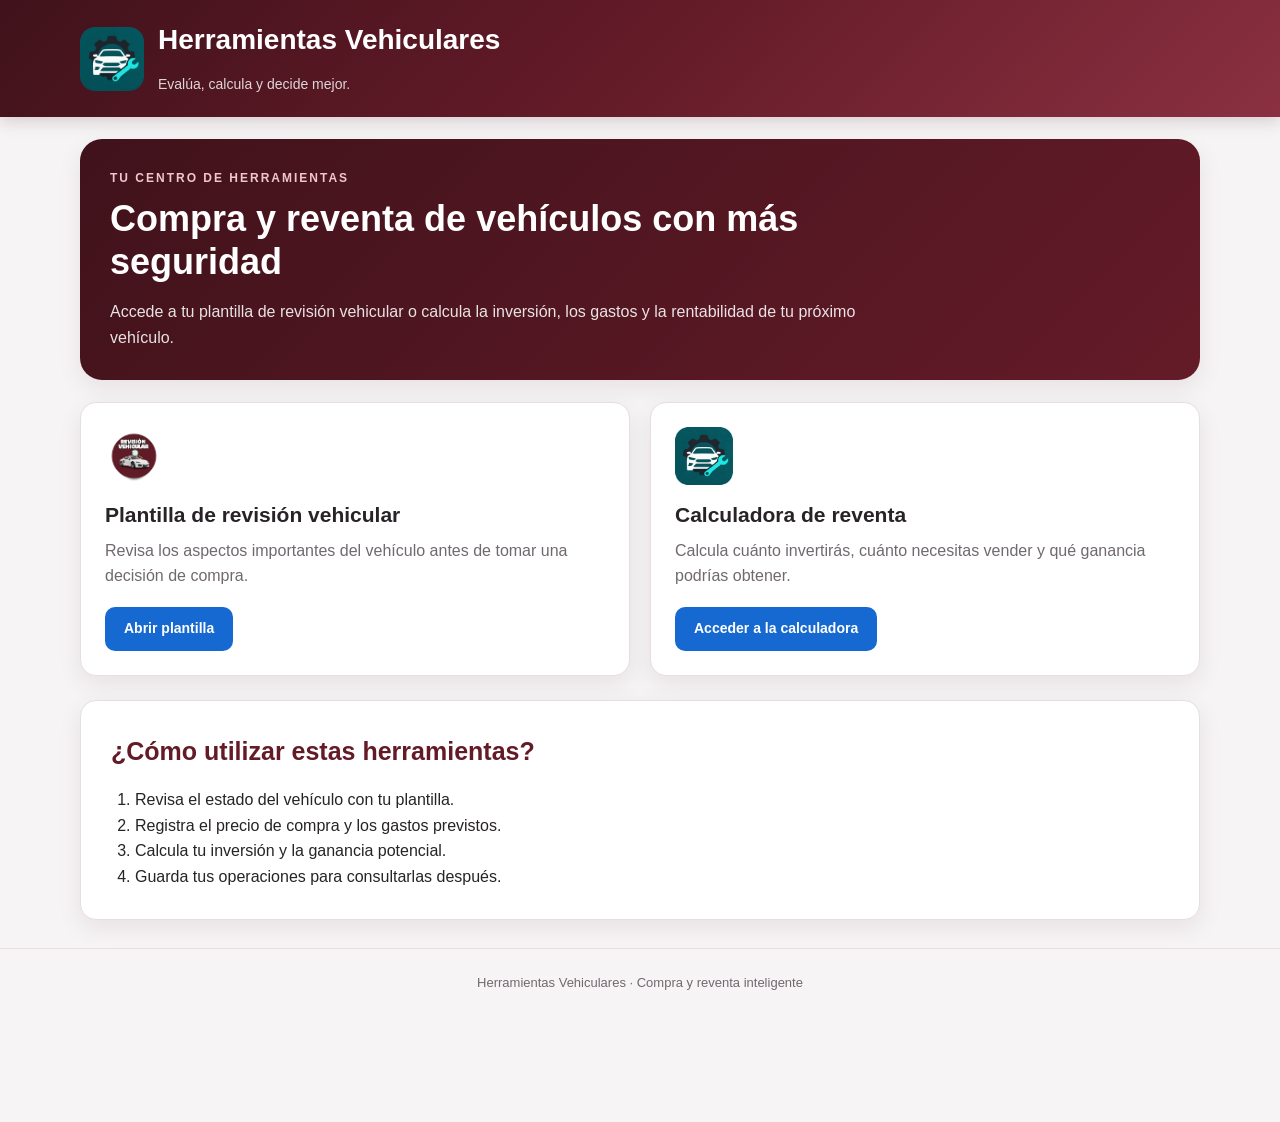
<file: index.html>
<!DOCTYPE html>
<html lang="es">

<head>
    <meta charset="UTF-8">
    <meta name="viewport" content="width=device-width, initial-scale=1.0">
    <title>Herramientas Vehiculares</title>
    <link rel="stylesheet" href="styles.css">
    <link rel="icon" type="image/png" href="icono-herramientas.png">
    <link rel="apple-touch-icon" href="icono-herramientas.png">
    <meta name="theme-color" content="#073f46">
</head>

<body>

    <header class="site-header">
        <div class="container header-content">
            <div class="brand">
                <img src="icono-herramientas.png" alt="Icono de Herramientas Vehiculares" class="icono-herramientas">

                <h1>Herramientas Vehiculares</h1>
                <p>Evalúa, calcula y decide mejor.</p>
            </div>
        </div>
    </header>

    <main class="container">
        <section class="hero">
            <p class="eyebrow">TU CENTRO DE HERRAMIENTAS</p>
            <h2>Compra y reventa de vehículos con más seguridad</h2>
            <p>
                Accede a tu plantilla de revisión vehicular o calcula
                la inversión, los gastos y la rentabilidad de tu próximo vehículo.
            </p>
        </section>

        <section class="cards">
            <article class="card">
                <img src="icono-plantilla.png" alt="Icono de plantilla" class="icono-herramientas">
                <h2>Plantilla de revisión vehicular</h2>
                <p>
                    Revisa los aspectos importantes del vehículo antes de
                    tomar una decisión de compra.
                </p>

                <a id="templateLink" class="btn btn-primary"
                    href="https://sites.google.com/view/revisionvehicular77?usp=sharing">
                    Abrir plantilla
                </a>
            </article>

            <article class="card">
                <img src="icono-herramientas.png" alt="Icono de calculadora de reventa" class="icono-herramientas">
                <h2>Calculadora de reventa</h2>
                <p>
                    Calcula cuánto invertirás, cuánto necesitas vender
                    y qué ganancia podrías obtener.
                </p>

                <a class="btn btn-primary" href="login.html">
                    Acceder a la calculadora
                </a>
            </article>
        </section>

        <section class="panel">
            <h2>¿Cómo utilizar estas herramientas?</h2>
            <ol>
                <li>Revisa el estado del vehículo con tu plantilla.</li>
                <li>Registra el precio de compra y los gastos previstos.</li>
                <li>Calcula tu inversión y la ganancia potencial.</li>
                <li>Guarda tus operaciones para consultarlas después.</li>
            </ol>
        </section>
    </main>

    <footer class="site-footer">
        <p>Herramientas Vehiculares · Compra y reventa inteligente</p>
    </footer>

</body>

</html>
</file>
<file: styles.css>
/**&#x20;HERRAMIENTAS VEHICULARES — estilos de la calculadora&#x20;**/

:root {
  --vino: #641b28;

  --vino-oscuro: #40121b;

  --vino-claro: #8a3041;

  --fondo: #f6f4f5;

  --blanco: #ffffff;

  --texto: #272327;

  --texto-suave: #706970;

  --borde: #e5dfe2;

  --azul: #1769d2;

  --azul-hover: #0e53ad;

  --verde: #16804a;

  --rojo: #c62828;

  --sombra: 0 8px 24px rgba(64, 18, 27, 0.08);

  --radio: 16px;
}

* {
  box-sizing: border-box;
}

html {
  scroll-behavior: smooth;
}

body {
  margin: 0;
  font-family: Arial, Helvetica, sans-serif;
  background: var(--fondo);
  color: var(--texto);
  line-height: 1.6;
  padding-bottom: 90px;
}

a {
  color: var(--vino);
  text-decoration: none;
}

a:hover {
  text-decoration: underline;
}

button,
input,
select,
textarea {
  font: inherit;
}

button,
a {
  -webkit-tap-highlight-color: transparent;
}

button {
  cursor: pointer;
}

.container {
  width: min(1120px, calc(100% - 36px));
  margin: 0 auto;
}

.site-header {
  background: linear-gradient(
    135deg,
    var(--vino-oscuro),
    var(--vino),
    var(--vino-claro)
  );
  color: var(--blanco);
  padding: 22px 0;
  box-shadow: 0 4px 16px rgba(64, 18, 27, 0.18);
}

.header-content {
  display: flex;
  align-items: center;
  justify-content: space-between;
  gap: 18px;
}

.brand {
  display: flex;
  align-items: center;
  gap: 14px;
}

.brand-icon {
  display: grid;
  place-items: center;
  width: 54px;
  height: 54px;
  border-radius: 14px;
  background: rgba(255, 255, 255, 0.14);
  font-size: 29px;
  flex-shrink: 0;
}

.brand h1 {
  margin: 0;
  font-size: clamp(20px, 3vw, 28px);
  line-height: 1.25;
}

.brand p {
  margin: 5px 0 0;
  color: rgba(255, 255, 255, 0.82);
  font-size: 14px;
}

.hero {
  margin: 30px 0;
  padding: clamp(28px, 5vw, 54px);
  border-radius: 22px;
  color: var(--blanco);
  background: linear-gradient(135deg, var(--vino-oscuro), var(--vino));
  box-shadow: var(--sombra);
}

.hero h2 {
  max-width: 780px;
  margin: 8px 0 14px;
  font-size: clamp(27px, 4vw, 42px);
  line-height: 1.2;
}

.hero p:not(.eyebrow) {
  max-width: 760px;
  margin-bottom: 0;
  color: rgba(255, 255, 255, 0.88);
  font-size: 16px;
}

.eyebrow {
  margin: 0;
  font-size: 12px;
  font-weight: 800;
  letter-spacing: 2px;
  color: #f1c6ce;
}

.panel {
  margin: 24px 0;
  padding: clamp(20px, 3vw, 30px);
  border: 1px solid var(--borde);
  border-radius: var(--radio);
  background: var(--blanco);
  box-shadow: var(--sombra);
}

.panel h2 {
  margin: 0 0 16px;
  color: var(--vino);
  font-size: clamp(20px, 3vw, 25px);
}

.panel h3 {
  margin: 0 0 12px;
  color: var(--vino);
}

.panel p {
  color: var(--texto-suave);
}

.grid {
  display: grid;
  grid-template-columns: repeat(2, minmax(0, 1fr));
  gap: 20px;
}

.field {
  display: flex;
  flex-direction: column;
  gap: 7px;
  margin-bottom: 18px;
  min-width: 0;
}

.field label {
  font-size: 14px;
  font-weight: 700;
  color: #40363b;
}

.field input,
.field select,
.field textarea,
.tools input[type="search"] {
  width: 100%;
  min-height: 45px;
  padding: 11px 13px;
  border: 1px solid #d9d1d5;
  border-radius: 9px;
  background: #fff;
  color: var(--texto);
  outline: none;
  transition:
    border-color 0.2s,
    box-shadow 0.2s;
}

.field input:focus,
.field select:focus,
.field textarea:focus,
.tools input[type="search"]:focus {
  border-color: var(--azul);
  box-shadow: 0 0 0 3px rgba(23, 105, 210, 0.1);
}

.field input::placeholder,
.field textarea::placeholder {
  color: #a49ba1;
}

.field textarea {
  resize: vertical;
  min-height: 100px;
}

.field-help {
  display: block;
  margin-top: 5px;
  color: #64748b;
  font-size: 12px;
  line-height: 1.5;
}

.button-group {
  display: flex;
  flex-wrap: wrap;
  gap: 12px;
  margin-top: 8px;
}

.btn {
  display: inline-flex;
  align-items: center;
  justify-content: center;
  gap: 8px;
  min-height: 44px;
  padding: 11px 18px;
  border: 1px solid transparent;
  border-radius: 10px;
  font-weight: 700;
  font-size: 14px;
  line-height: 1.4;
  text-align: center;
  cursor: pointer;
  transition:
    background 0.2s,
    transform 0.15s,
    box-shadow 0.2s;
}

.btn:hover {
  text-decoration: none;
  transform: translateY(-1px);
}

.btn-primary {
  background: var(--azul);
  color: var(--blanco);
}

.btn-primary:hover {
  background: var(--azul-hover);
  color: var(--blanco);
  box-shadow: 0 4px 12px rgba(23, 105, 210, 0.22);
}

.btn-secondary {
  border-color: var(--borde);
  background: #f7f5f6;
  color: var(--texto);
}

.btn-secondary:hover {
  background: #eee8eb;
}

button:focus-visible,
a:focus-visible,
input:focus-visible,
select:focus-visible,
textarea:focus-visible {
  outline: 3px solid rgba(23, 105, 210, 0.4);
  outline-offset: 3px;
}

.back-navigation {
  margin: 24px 0 0;
}

.back-navigation .btn {
  display: inline-flex;
}

.panel-compra-venta .section-description {
  color: #64748b;
  line-height: 1.6;
  margin-bottom: 20px;
}

.panel-compra-venta .price-card {
  padding: 16px;
  border: 1px solid #e2e8f0;
  border-radius: 14px;
  background: #fff;
  transition:
    transform 0.2s,
    box-shadow 0.2s;
}

.panel-compra-venta .price-card:hover {
  transform: translateY(-2px);
  box-shadow: 0 8px 20px rgba(15, 23, 42, 0.07);
}

.panel-compra-venta .price-card label {
  display: block;
  margin-bottom: 9px;
  font-weight: 700;
  line-height: 1.5;
}

.panel-compra-venta .price-card input {
  width: 100%;
  box-sizing: border-box;
  font-size: 16px;
  font-weight: 600;
}

.price-original {
  border-left: 4px solid #64748b !important;
}

.price-buy {
  border-left: 4px solid #2563eb !important;
}

.price-publish {
  border-left: 4px solid #16a34a !important;
}

.price-estimated {
  border-left: 4px solid #d97706 !important;
}

.price-real {
  border-left: 4px solid #0d9488 !important;
}

.metrics {
  display: grid;
  grid-template-columns: repeat(3, minmax(0, 1fr));
  gap: 16px;
}

.metric {
  min-width: 0;
  padding: 20px;
  border: 1px solid #eadde1;
  border-radius: 13px;
  background: #fcf8f9;
}

.metric span {
  display: block;
  margin-bottom: 10px;
  color: var(--texto-suave);
  font-size: 13px;
  line-height: 1.5;
}

.metric strong {
  display: block;
  overflow-wrap: anywhere;
  color: var(--vino);
  font-size: clamp(18px, 2.4vw, 25px);
  line-height: 1.3;
}

.metric strong.negative,
.negative {
  color: var(--rojo);
}

.metric strong.positive,
.positive {
  color: var(--verde);
}

\#resultados .metrics {
  gap: 18px;
  margin-top: 22px;
}

\#resultados .metric {
  padding: 22px;
  border-color: #e2e8f0;
  border-radius: 14px;
  background: #fff;
  box-shadow: 0 3px 10px rgba(15, 23, 42, 0.035);
}

.help-text {
  margin: 20px 0 0;
  font-size: 13px;
  line-height: 1.7;
}

.tools {
  display: flex;
  align-items: center;
  flex-wrap: wrap;
  gap: 10px;
  margin-bottom: 20px;
}

.tools input[type="search"] {
  flex: 1 1 240px;
  min-width: 180px;
}

.tools button {
  flex: 0 0 auto;
}

.table-wrapper {
  width: 100%;
  overflow-x: auto;
  border: 1px solid var(--borde);
  border-radius: 10px;
}

table {
  width: 100%;
  border-collapse: collapse;
  background: var(--blanco);
  font-size: 14px;
}

thead {
  background: var(--vino);
  color: var(--blanco);
}

th,
td {
  padding: 13px 14px;
  border-bottom: 1px solid var(--borde);
  text-align: left;
  vertical-align: middle;
}

th {
  white-space: nowrap;
  font-size: 13px;
}

tbody tr:hover {
  background: #fcf7f8;
}

tbody tr:last-child td {
  border-bottom: 0;
}

td button {
  margin: 3px;
  padding: 7px 10px;
  border: 1px solid var(--borde);
  border-radius: 7px;
  background: #f7f5f6;
  color: var(--texto);
  font-size: 12px;
  font-weight: 700;
}

td button:hover {
  border-color: var(--vino);
  background: #f7e9ec;
}

.site-footer {
  margin-top: 38px;
  padding: 24px 0 30px;
  border-top: 1px solid var(--borde);
  color: var(--texto-suave);
  text-align: center;
  font-size: 13px;
}

.site-footer p {
  margin: 0 0 8px;
}

.site-footer a {
  font-weight: 700;
}

[hidden] {
  display: none !important;
}

.annual-use-card {
  display: flex;
  flex-direction: column;
  gap: 5px;
  margin-top: 4px;
  padding: 16px 18px;
  border: 1px solid #eadde1;
  border-left: 5px solid var(--vino);
  border-radius: 12px;
  background: #fcf8f9;
}

.annual-use-card strong {
  color: var(--vino);
}

.annual-use-card span {
  font-weight: 700;
}

.annual-use-card small {
  color: var(--texto-suave);
  font-size: 12px;
}

.calculator-tabs {
  position: fixed;
  z-index: 1000;
  bottom: 0;
  left: 0;
  right: 0;
  display: grid;
  grid-template-columns: repeat(4, minmax(0, 1fr));
  gap: 8px;
  padding: 10px max(12px, calc((100vw - 1120px) / 2));
  border-top: 1px solid var(--borde);
  background: rgba(255, 255, 255, 0.97);
  box-shadow: 0 -6px 22px rgba(40, 20, 28, 0.09);
  backdrop-filter: blur(10px);
}

.calculator-tab {
  min-height: 48px;
  padding: 9px 12px;
  border: 1px solid var(--borde);
  border-radius: 10px;
  background: #f7f5f6;
  color: #4b3e43;
  font-size: 13px;
  font-weight: 700;
  transition:
    background 0.2s,
    color 0.2s,
    border-color 0.2s;
}

.calculator-tab:hover {
  border-color: var(--vino-claro);
}

.calculator-tab.active {
  border-color: var(--vino);
  background: var(--vino);
  color: #fff;
  box-shadow: 0 3px 10px rgba(100, 27, 40, 0.2);
}

.vehicle-summary,
.summary-block {
  margin: 0 0 22px;
  padding: 20px;
  border: 1px solid var(--borde);
  border-radius: 14px;
  background: #fff;
}

.summary-grid {
  display: grid;
  grid-template-columns: repeat(3, minmax(0, 1fr));
  gap: 12px;
}

.summary-item {
  display: flex;
  flex-direction: column;
  gap: 4px;
  min-width: 0;
  padding: 12px;
  border: 1px solid #eee7ea;
  border-radius: 10px;
  background: #fcfafb;
}

.summary-item span {
  color: var(--texto-suave);
  font-size: 12px;
}

.summary-item strong {
  overflow-wrap: anywhere;
  color: var(--texto);
  font-size: 14px;
}

.result-actions {
  margin: 18px 0;
}

.theme-toggle {
  display: inline-flex;
  align-items: center;
  justify-content: center;
  gap: 8px;
  padding: 10px 14px;
  border: 1px solid rgba(255, 255, 255, 0.3);
  border-radius: 10px;
  background: rgba(255, 255, 255, 0.12);
  color: #fff;
  font-size: 14px;
  font-weight: 700;
  cursor: pointer;
  white-space: nowrap;
  transition:
    background 0.2s,
    transform 0.2s;
}

.theme-toggle:hover {
  background: rgba(255, 255, 255, 0.22);
  transform: translateY(-1px);
}

.notificacion {
  position: fixed;
  top: 20px;
  right: 20px;
  z-index: 9999;
  display: flex;
  align-items: center;
  gap: 12px;
  width: min(360px, calc(100vw - 40px));
  padding: 16px;
  background: #fff;
  border: 1px solid #bbf7d0;
  border-left: 5px solid #16a34a;
  border-radius: 12px;
  box-shadow: 0 10px 30px rgba(0, 0, 0, 0.12);
  color: #166534;
}

.notificacion p {
  margin: 3px 0 0;
}

.notificacion-icono {
  display: grid;
  place-items: center;
  width: 32px;
  height: 32px;
  flex-shrink: 0;
  border-radius: 50%;
  background: #dcfce7;
  font-weight: 800;
}

.modal-contenido {
  background: #fff;
  color: var(--texto);
}

@media (max-width: 800px) {
  .metrics {
    grid-template-columns: repeat(2, minmax(0, 1fr));
  }

  .tools {
    align-items: stretch;
  }

  .tools button {
    flex: 1 1 auto;
  }

  .summary-grid {
    grid-template-columns: repeat(2, minmax(0, 1fr));
  }
}

@media (max-width: 560px) {
  body {
    padding-bottom: 112px;
  }

  .container {
    width: calc(100% - 24px);
  }

  .site-header {
    padding: 17px 0;
  }

  .header-content {
    flex-wrap: wrap;
  }

  .brand {
    gap: 10px;
  }

  .brand-icon {
    width: 45px;
    height: 45px;
    font-size: 24px;
  }

  .brand h1 {
    font-size: 19px;
  }

  .brand p {
    font-size: 12px;
  }

  .theme-toggle {
    width: 100%;
  }

  .hero {
    margin: 20px 0;
    padding: 25px 20px;
    border-radius: 15px;
  }

  .hero h2 {
    font-size: 27px;
  }

  .hero p:not(.eyebrow) {
    font-size: 14px;
  }

  .panel {
    margin: 18px 0;
    padding: 19px 15px;
    border-radius: 12px;
  }

  .grid,
  .metrics,
  .summary-grid {
    grid-template-columns: 1fr;
    gap: 12px;
  }

  .metric {
    padding: 17px;
  }

  .metric strong {
    font-size: 22px;
  }

  .button-group {
    flex-direction: column;
  }

  .button-group .btn,
  .back-navigation .btn {
    width: 100%;
  }

  .tools {
    flex-direction: column;
  }

  .tools input[type="search"],
  .tools button {
    width: 100%;
    min-width: 0;
  }

  .calculator-tabs {
    grid-template-columns: repeat(2, minmax(0, 1fr));
    gap: 6px;
    padding: 8px 10px;
  }

  .calculator-tab {
    min-height: 42px;
    padding: 7px 6px;
    font-size: 12px;
  }

  .table-wrapper {
    border-radius: 8px;
  }

  th,
  td {
    padding: 10px;
    font-size: 12px;
  }

  .panel-compra-venta .price-card {
    padding: 13px;
  }
}

html.dark-mode {
  color-scheme: dark;
}

html.dark-mode body {
  background: #15171c;
  color: #e5e7eb;
}

html.dark-mode .panel,
html.dark-mode .vehicle-summary,
html.dark-mode .summary-block,
html.dark-mode .card,
html.dark-mode .panel-compra-venta .price-card {
  background: #20242c;
  border-color: #373d48;
  color: #e5e7eb;
}

html.dark-mode .panel h2,
html.dark-mode .panel h3,
html.dark-mode .summary-block h3,
html.dark-mode .vehicle-summary h3 {
  color: #f1c6ce;
}

html.dark-mode .panel p,
html.dark-mode .field-help {
  color: #b7bfcc;
}

html.dark-mode .field label,
html.dark-mode .panel-compra-venta .price-card label {
  color: #e5e7eb;
}

html.dark-mode .field input,
html.dark-mode .field select,
html.dark-mode .field textarea,
html.dark-mode .tools input[type="search"] {
  background: #171a21;
  border-color: #454d5b;
  color: #f3f4f6;
}

html.dark-mode .field input::placeholder,
html.dark-mode .field textarea::placeholder {
  color: #929baa;
}

html.dark-mode .metric,
html.dark-mode .summary-item,
html.dark-mode .annual-use-card {
  background: #20242c;
  border-color: #373d48;
}

html.dark-mode .metric span,
html.dark-mode .help-text,
html.dark-mode .summary-item span,
html.dark-mode .annual-use-card small {
  color: #b7bfcc;
}

html.dark-mode .metric strong,
html.dark-mode .summary-item strong,
html.dark-mode .annual-use-card strong {
  color: #f1c6ce;
}

html.dark-mode .metric strong.positive {
  color: #4ade80;
}

html.dark-mode .metric strong.negative {
  color: #f87171;
}

html.dark-mode .table-wrapper,
html.dark-mode table {
  background: #20242c;
  border-color: #373d48;
}

html.dark-mode tbody tr {
  background: #20242c;
  color: #e5e7eb;
}

html.dark-mode tbody tr:hover {
  background: #2b303a;
}

html.dark-mode th,
html.dark-mode td {
  border-color: #373d48;
}

html.dark-mode td button,
html.dark-mode .btn-secondary {
  background: #303641;
  border-color: #454d5b;
  color: #f3f4f6;
}

html.dark-mode td button:hover,
html.dark-mode .btn-secondary:hover {
  background: #3b4350;
}

html.dark-mode .site-footer {
  border-color: #373d48;
  color: #b7bfcc;
}

html.dark-mode .calculator-tabs {
  background: rgba(25, 28, 34, 0.97);
  border-color: #373d48;
}

html.dark-mode .calculator-tab {
  background: #303641;
  border-color: #454d5b;
  color: #e5e7eb;
}

html.dark-mode .calculator-tab.active {
  background: var(--vino);
  border-color: var(--vino-claro);
  color: #fff;
}

html.dark-mode .notificacion {
  background: #20242c;
  color: #bbf7d0;
  border-color: #166534;
}

html.dark-mode .modal-contenido {
  background: #20242c;
  color: #e5e7eb;
}

html.dark-mode .modal-contenido p {
  color: #b7bfcc;
}

@media (prefers-reduced-motion: reduce) {
  *,
  *::before,
  *::after {
    scroll-behavior: auto !important;
    transition-duration: 0.01ms !important;
    animation-duration: 0.01ms !important;
    animation-iteration-count: 1 !important;
  }
}

/**&#x20;--- ESTILOS PARA EL FILTRO VEHICULAR Y SATs ---&#x20;**/

.sat-grid {
  display: grid;

  grid-template-columns: repeat(auto-fill, minmax(280px, 1fr));

  gap: 12px;

  margin-top: 15px;
}

.sat-card {
  display: flex;

  align-items: center;

  justify-content: space-between;

  background: var(--bg-card, #ffffff);

  border: 1px solid var(--border-color, #e2e8f0);

  padding: 10px 14px;

  border-radius: 10px;

  box-shadow: 0 1px 3px rgba(0, 0, 0, 0.05);

  transition:
    border-color 0.2s ease,
    box-shadow 0.2s ease;
}

.sat-card:hover {
  border-color: #3b82f6;

  box-shadow: 0 3px 8px rgba(59, 130, 246, 0.1);
}

.sat-label-box {
  display: flex;

  align-items: center;

  gap: 10px;

  font-size: 14px;

  font-weight: 500;
}

.sat-badge {
  display: inline-block;

  padding: 4px 8px;

  font-size: 10px;

  font-weight: 700;

  border-radius: 6px;

  background: #0284c7;

  color: #ffffff;

  text-transform: uppercase;

  letter-spacing: 0.5px;
}

.sat-badge.sutran {
  background: #dc2626;
}

.sat-badge.callao {
  background: #16a34a;
}

.sat-badge.atu {
  background: #2563eb;
}

.sat-badge.gnv {
  background: #d97706;
}

.sat-badge.cuzco {
  background: #7c3aed;
}

.sat-badge.pucallpa {
  background: #059669;
}

.sat-badge.huanuco {
  background: #0284c7;
}

.sat-badge.tarapoto {
  background: #65a30d;
}

.sat-badge.trujillo {
  background: #ea580c;
}

.sat-badge.cajamarca {
  background: #4f46e5;
}

.sat-badge.arequipa {
  background: #b91c1c;
}

.sat-badge.huancayo {
  background: #0891b2;
}

.sat-badge.andahuaylas {
  background: #9333ea;
}

.sat-badge.ica {
  background: #ca8a04;
}

.sat-badge.chachapoyas {
  background: #15803d;
}

.sat-badge.tacna {
  background: #991b1b;
}

.sat-badge.chiclayo {
  background: #1d4ed8;
}

.sat-badge.piura {
  background: #c026d3;
}

.sat-input-box {
  display: flex;

  align-items: center;

  gap: 4px;
}

.sat-input-box .currency-symbol {
  font-size: 13px;

  font-weight: 600;

  color: #64748b;
}

.sat-input-box input {
  width: 95px;

  padding: 6px 8px;

  border: 1px solid #cbd5e1;

  border-radius: 6px;

  text-align: right;

  font-size: 14px;

  font-weight: 600;
}

.sat-input-box input:focus {
  outline: none;

  border-color: #2563eb;

  box-shadow: 0 0 0 2px rgba(37, 99, 235, 0.2);
}

/**&#x20;--- ADAPTACIÓN MODO OSCURO PARA SAT CARDS ---&#x20;**/

html.dark-mode .sat-card {
  background: #20242c;

  border-color: #373d48;

  color: #e5e7eb;
}

html.dark-mode .sat-card:hover {
  border-color: #3b82f6;

  box-shadow: 0 3px 8px rgba(59, 130, 246, 0.2);
}

html.dark-mode .sat-input-box input {
  background: #171a21;

  border-color: #454d5b;

  color: #f3f4f6;
}

html.dark-mode .sat-input-box .currency-symbol {
  color: #94a3b8;
}

html.dark-mode .sat-total-card {
  background: rgba(30, 58, 138, 0.25) !important;

  border-color: #2563eb !important;

  color: #e5e7eb;
}

html.dark-mode #satTotalSum {
  color: #60a5fa !important;
}

/* Rentabilidad y gastos automáticos */
.expense-total-card,
.profit-total-card,
.market-average-card {
  display: flex;
  flex-direction: column;
  gap: 7px;
  margin: 18px 0;
  padding: 18px 20px;
  border: 1px solid var(--borde);
  border-radius: 14px;
  background: #fff;
}
.expense-total-card span,
.profit-total-card span,
.market-average-card span {
  color: var(--texto-suave);
  font-size: 0.82rem;
  font-weight: 800;
  letter-spacing: 0.04em;
}
.expense-total-card strong,
.profit-total-card strong,
.market-average-card strong {
  color: var(--vino);
  font-size: clamp(1.45rem, 3vw, 2rem);
  overflow-wrap: anywhere;
}
.expense-total-card small,
.profit-total-card small,
.market-average-card small {
  color: var(--texto-suave);
  line-height: 1.5;
}
.profit-total-card {
  background: #fbf4f5;
  border-color: #e8cbd1;
}
.rentabilidad-results {
  display: grid;
  grid-template-columns: repeat(2, minmax(0, 1fr));
  gap: 14px;
  margin: 16px 0;
}
.rentabilidad-result {
  display: flex;
  flex-direction: column;
  gap: 8px;
  padding: 17px;
  border: 1px solid var(--borde);
  border-radius: 12px;
  background: var(--blanco);
}
.rentabilidad-result span {
  color: var(--texto-suave);
  font-size: 0.9rem;
}
.rentabilidad-result strong {
  color: var(--verde);
  font-size: clamp(1.25rem, 2.6vw, 1.7rem);
  overflow-wrap: anywhere;
}
.rentabilidad-result strong.negative {
  color: var(--rojo);
}
html.dark-mode .expense-total-card,
html.dark-mode .profit-total-card,
html.dark-mode .market-average-card,
html.dark-mode .rentabilidad-result {
  background: #20242c;
  border-color: #373d48;
  color: #e5e7eb;
}
html.dark-mode .expense-total-card strong,
html.dark-mode .profit-total-card strong,
html.dark-mode .market-average-card strong {
  color: #f1c6ce;
}
@media (max-width: 560px) {
  .rentabilidad-results {
    grid-template-columns: 1fr;
  }
}

/* Reducir el cuadro de búsqueda del historial en celulares */
@media (max-width: 560px) {
  .tools input[type="search"] {
    min-height: 48px;
    height: 48px;
    padding: 10px 14px;
    flex: none;
    width: 100%;
  }
}
.icono-herramientas {
  width: 64px;
  height: 64px;
  object-fit: contain;
  vertical-align: middle;
  border-radius: 14px;
}

/* Ordenar las herramientas principales */
.tool-card,
.tool,
.card {
  box-sizing: border-box;
}

/* Iconos de las herramientas */
.icono-herramientas {
  display: block;
  width: 56px;
  height: 56px;
  object-fit: contain;
  margin: 0 0 12px;
  border-radius: 12px;
}

/* Títulos */
.tool-card h2,
.tool h2,
.card h2 {
  margin: 0 0 10px;
  line-height: 1.3;
}

/* Descripciones */
.tool-card p,
.tool p,
.card p {
  margin: 0 0 14px;
  line-height: 1.5;
}

/* Botones */
.tool-card a,
.tool a,
.card a {
  display: inline-block;
  margin: 0;
}

/* Vista para celulares */
@media (max-width: 600px) {
  .tool-card,
  .tool,
  .card {
    padding: 18px;
    margin-bottom: 16px;
  }

  .icono-herramientas {
    width: 48px;
    height: 48px;
    margin-bottom: 10px;
  }
}

/* ========================================
   PÁGINA PRINCIPAL: HERRAMIENTAS VEHICULARES
   ======================================== */

/* Encabezado con icono y nombre */
.site-header .brand {
  display: grid;
  grid-template-columns: 64px minmax(0, 1fr);
  column-gap: 14px;
  align-items: center;
}

.site-header .brand .icono-herramientas {
  grid-column: 1;
  grid-row: 1 / span 2;
  width: 64px;
  height: 64px;
  margin: 0;
  border-radius: 14px;
}

.site-header .brand h1 {
  grid-column: 2;
  align-self: end;
}

.site-header .brand p {
  grid-column: 2;
  align-self: start;
  margin: 2px 0 0;
}

/* Reducir el espacio del bloque introductorio */
.hero {
  margin: 22px 0;
  padding: 30px;
}

.hero h2 {
  font-size: clamp(25px, 3.5vw, 36px);
}

/* Dos tarjetas alineadas en computadora */
.cards {
  display: grid;
  grid-template-columns: repeat(2, minmax(0, 1fr));
  align-items: stretch;
  gap: 20px;
  margin: 22px 0;
}

/* Tarjetas individuales */
.cards .card {
  display: flex;
  flex-direction: column;
  align-items: flex-start;
  min-width: 0;
  padding: 24px;
  border: 1px solid var(--borde);
  border-radius: var(--radio);
  background: var(--blanco);
  box-shadow: var(--sombra);
}

/* Iconos de cada herramienta */
.cards .card .icono-herramientas {
  display: block;
  width: 58px;
  height: 58px;
  object-fit: contain;
  margin: 0 0 16px;
  border-radius: 12px;
}

/* Títulos y descripciones */
.cards .card h2 {
  margin: 0 0 10px;
  font-size: 21px;
  line-height: 1.35;
}

.cards .card p {
  margin: 0 0 18px;
  color: var(--texto-suave);
  line-height: 1.55;
}

/* Botones alineados abajo */
.cards .card .btn {
  margin-top: auto;
}

/* Instrucciones */
main.container > .panel {
  margin: 24px 0;
}

main.container > .panel ol {
  padding-left: 24px;
  margin-bottom: 0;
}

/* Pie de página */
.site-footer {
  margin-top: 28px;
}

/* Adaptación para celulares */
@media (max-width: 650px) {
  .site-header {
    padding: 18px 0;
  }

  .site-header .brand {
    grid-template-columns: 52px minmax(0, 1fr);
    column-gap: 11px;
  }

  .site-header .brand .icono-herramientas {
    width: 52px;
    height: 52px;
  }

  .site-header .brand h1 {
    font-size: 20px;
  }

  .site-header .brand p {
    font-size: 13px;
  }

  .hero {
    margin: 16px 0;
    padding: 23px 19px;
  }

  .hero h2 {
    font-size: 26px;
  }

  .cards {
    grid-template-columns: 1fr;
    gap: 14px;
    margin: 16px 0;
  }

  .cards .card {
    padding: 20px;
  }

  .cards .card .icono-herramientas {
    width: 50px;
    height: 50px;
    margin-bottom: 12px;
  }

  .cards .card h2 {
    font-size: 19px;
  }

  .cards .card .btn {
    width: 100%;
    margin-top: 0;
  }

  main.container > .panel {
    margin: 18px 0;
    padding: 20px;
  }
}
.icono-herramientas {
  width: 56px;
  height: 56px;
  object-fit: contain;
  border-radius: 12px;
}
</file>
